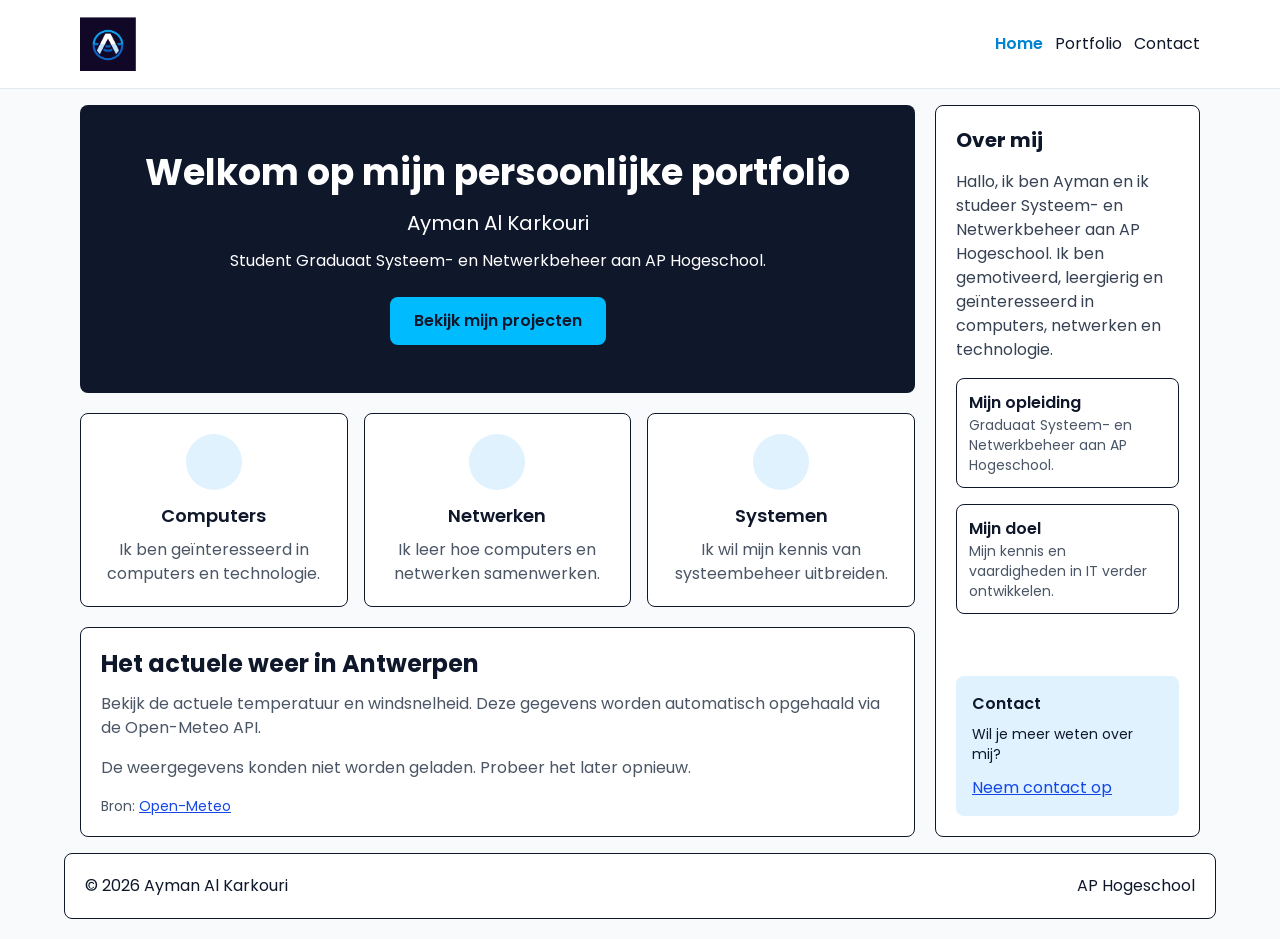
<file: index.html>
<!DOCTYPE html>
<html lang="nl-BE">
<head>
    <meta charset="UTF-8">
    <meta name="viewport" content="width=device-width, initial-scale=1.0">
    <meta name="description" content="Ontdek het portfolio van Ayman Al Karkouri, student Systeem- en Netwerkbeheer aan AP Hogeschool. Bekijk mijn projecten en vaardigheden in IT.">
    <title>Home | Ayman Al Karkouri</title>

    <link rel="stylesheet" href="css/tailwind.css">
    <link rel="stylesheet" href="css/style.css">

    <script defer src="js/menu.js"></script>
    <script defer src="js/weer.js"></script>
</head>

<body class="bg-slate-50 text-slate-900">

<a href="#inhoud"
   class="sr-only focus:not-sr-only focus:absolute focus:top-2 focus:left-2 focus:z-50 bg-sky-400 text-slate-900 p-3 rounded-lg focus-visible:outline-2 focus-visible:outline-offset-2 focus-visible:outline-blue-700">
    Ga naar de inhoud
</a>

<header class="bg-white border-b border-slate-200">
    <div class="max-w-6xl mx-auto p-4 flex flex-wrap items-center justify-between gap-4">

        <a href="index.html">
            <img src="images/schermafbeelding.png" alt="Logo"
                 class="w-14 h-14 object-contain">
        </a>

        <input type="checkbox" id="menu" class="peer sr-only">

        <label for="menu"
               class="md:hidden bg-sky-400 px-4 py-2 rounded cursor-pointer peer-focus-visible:outline-2 peer-focus-visible:outline-offset-2 peer-focus-visible:outline-blue-700">
            Menu
        </label>

        <nav aria-label="Hoofdmenu" class="hidden w-full peer-checked:block md:block md:w-auto">
            <ul class="flex flex-col md:flex-row gap-3">

                <li>
                    <a href="index.html" aria-current="page" class="block text-sky-600 font-semibold">Home</a>
                </li>

                <li class="group relative">
                    <a href="portfolio.html" class="block hover:text-sky-600">Portfolio</a>

                    <ul class="absolute left-0 top-full z-10 hidden w-48 rounded-lg border bg-white p-2 shadow-lg group-hover:block group-focus-within:block">

                        <li><a href="netwerken.html" class="block rounded px-3 py-2 hover:bg-gray-100">Netwerken</a></li>

                        <li><a href="windows-server.html" class="block rounded px-3 py-2 hover:bg-gray-100">Windows Server</a></li>

                        <li><a href="linux.html" class="block rounded px-3 py-2 hover:bg-gray-100">Linux</a></li>

                        <li><a href="packet-tracer.html" class="block rounded px-3 py-2 hover:bg-gray-100">Packet Tracer</a></li>

                        <li><a href="vmware.html" class="block rounded px-3 py-2 hover:bg-gray-100">VMware</a></li>

                        <li><a href="webtechnologie.html" class="block rounded px-3 py-2 hover:bg-gray-100">Webtechnologie</a></li>

                    </ul>
                </li>

                <li>
                    <a href="contact.html" class="block hover:text-sky-600">Contact</a>
                </li>

            </ul>
        </nav>

    </div>
</header>

<div class="max-w-6xl mx-auto p-4 grid grid-cols-1 md:grid-cols-3 lg:grid-cols-4 gap-5">

    <main id="inhoud" class="md:col-span-2 lg:col-span-3">

        <section class="bg-slate-900 text-white rounded-lg p-8 md:p-12 text-center mb-5">

            <h1 class="text-3xl md:text-4xl font-bold mb-4">
                Welkom op mijn persoonlijke portfolio
            </h1>

            <p class="mb-3 text-xl">Ayman Al Karkouri</p>

            <p class="mb-6">
                Student Graduaat Systeem- en Netwerkbeheer
                aan AP Hogeschool.
            </p>

            <a href="portfolio.html"
               class="inline-block bg-sky-400 text-slate-900 px-6 py-3 rounded-lg font-semibold hover:bg-sky-300">
                Bekijk mijn projecten
            </a>

        </section>

        <div class="grid grid-cols-1 sm:grid-cols-2 lg:grid-cols-3 gap-4">

            <article class="bg-white border rounded-lg p-5 text-center">

                <div class="w-14 h-14 bg-sky-100 rounded-full mx-auto mb-3 flex items-center justify-center text-2xl">
                </div>

                <h2 class="font-semibold text-lg mb-2">Computers</h2>

                <p class="text-gray-600">
                    Ik ben geïnteresseerd in computers en technologie.
                </p>

            </article>

            <article class="bg-white border rounded-lg p-5 text-center">

                <div class="w-14 h-14 bg-sky-100 rounded-full mx-auto mb-3 flex items-center justify-center text-2xl">
                </div>

                <h2 class="font-semibold text-lg mb-2">Netwerken</h2>

                <p class="text-gray-600">
                    Ik leer hoe computers en netwerken samenwerken.
                </p>

            </article>

            <article class="bg-white border rounded-lg p-5 text-center">

                <div class="w-14 h-14 bg-sky-100 rounded-full mx-auto mb-3 flex items-center justify-center text-2xl">
                </div>

                <h2 class="font-semibold text-lg mb-2">Systemen</h2>

                <p class="text-gray-600">
                    Ik wil mijn kennis van systeembeheer uitbreiden.
                </p>

            </article>

        </div>

        <section class="bg-white border rounded-lg p-5 mt-5">

            <h2 class="text-2xl font-bold mb-3">
                Het actuele weer in Antwerpen
            </h2>

            <p class="text-gray-600 mb-4">
                Bekijk de actuele temperatuur en windsnelheid.
                Deze gegevens worden automatisch opgehaald via de Open-Meteo API.
            </p>

            <p id="weer-melding" role="status" class="text-gray-600">
                Weergegevens laden...
            </p>

            <div id="weer-lijst"></div>

            <p class="text-sm text-gray-600 mt-4">
                Bron:
                <a href="https://open-meteo.com/"
                   class="text-blue-700 underline">
                    Open-Meteo
                </a>
            </p>

        </section>

    </main>

    <aside class="bg-white border rounded-lg p-5 flex flex-col gap-4">

        <h2 class="text-xl font-bold">Over mij</h2>

        <p class="text-gray-700">
            Hallo, ik ben Ayman en ik studeer Systeem- en
            Netwerkbeheer aan AP Hogeschool. Ik ben
            gemotiveerd, leergierig en geïnteresseerd in
            computers, netwerken en technologie.
        </p>

        <div class="border rounded-lg p-3">

            <h3 class="font-semibold">Mijn opleiding</h3>

            <p class="text-sm text-gray-600">
                Graduaat Systeem- en Netwerkbeheer
                aan AP Hogeschool.
            </p>

        </div>

        <div class="border rounded-lg p-3">

            <h3 class="font-semibold">Mijn doel</h3>

            <p class="text-sm text-gray-600">
                Mijn kennis en vaardigheden in IT
                verder ontwikkelen.
            </p>

        </div>

        <div class="bg-sky-100 p-4 rounded-lg mt-auto">

            <h3 class="font-semibold mb-2">Contact</h3>

            <p class="text-sm mb-3">
                Wil je meer weten over mij?
            </p>

            <a href="contact.html" class="text-blue-700 underline">
                Neem contact op
            </a>

        </div>

    </aside>

</div>

<template id="weer-sjabloon">

    <div class="grid grid-cols-1 sm:grid-cols-2 gap-4">

        <article class="bg-sky-100 rounded-lg p-5 text-center">

            <h3 class="font-semibold mb-2">
                Temperatuur
            </h3>

            <p data-veld="temperatuur" class="text-3xl font-bold text-slate-900"></p>

        </article>

        <article class="bg-sky-100 rounded-lg p-5 text-center">

            <h3 class="font-semibold mb-2">
                Windsnelheid
            </h3>

            <p data-veld="windsnelheid" class="text-3xl font-bold text-slate-900"></p>

        </article>

    </div>

</template>

<footer class="max-w-6xl mx-auto bg-white border rounded-lg p-5 mb-5 flex flex-wrap justify-between gap-3">

    <p>© 2026 Ayman Al Karkouri</p>
    <p>AP Hogeschool</p>

</footer>

</body>
</html>
</file>
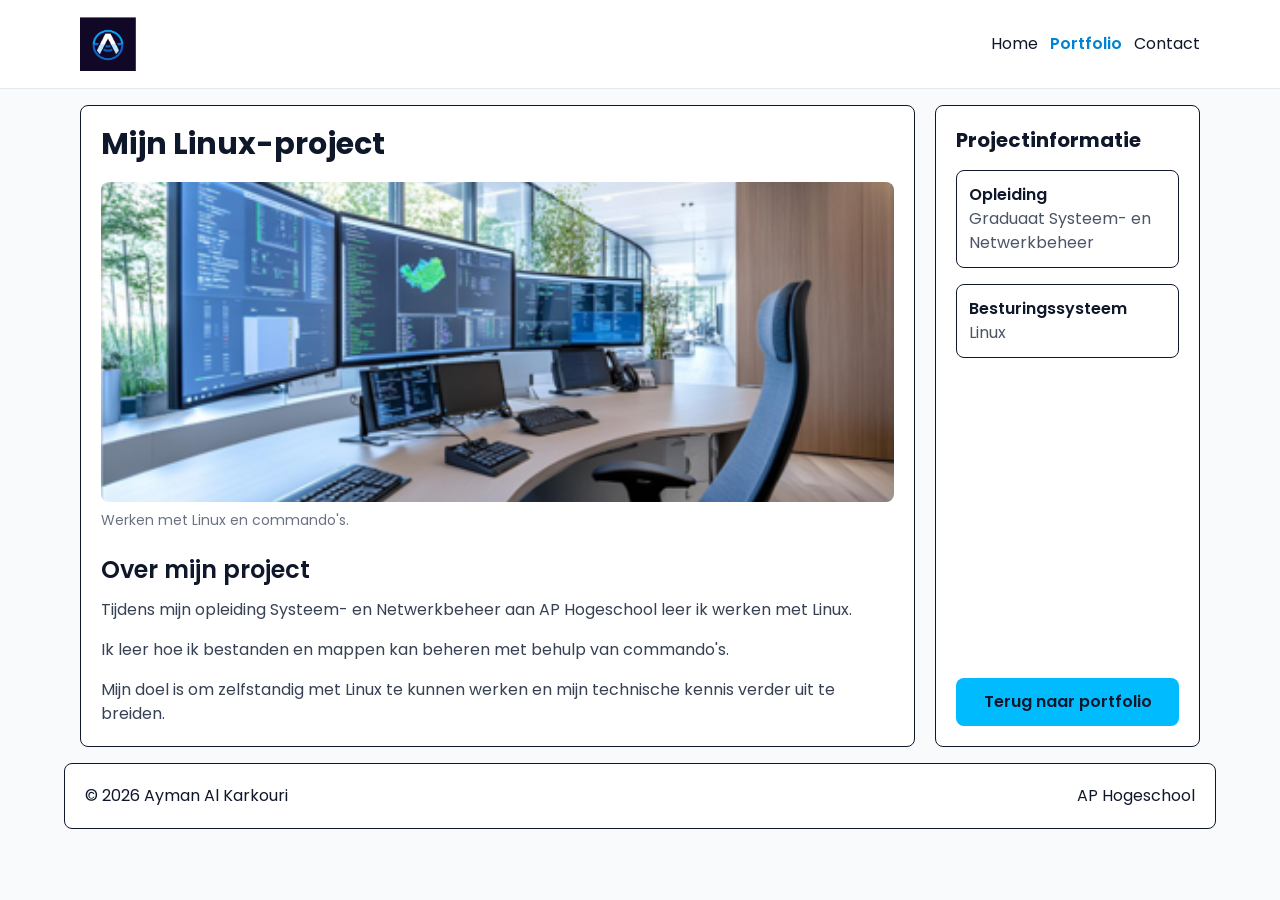
<file: linux.html>
<!DOCTYPE html>
<html lang="nl-BE">
<head>
    <meta charset="UTF-8">
    <meta name="viewport" content="width=device-width, initial-scale=1.0">
    <title>Linux | Ayman Al Karkouri</title>
    <meta name="description" content="Mijn project over Linux, bestanden en commando's.">
    <link rel="stylesheet" href="css/tailwind.css">
    <link rel="stylesheet" href="css/style.css">
    <script defer src="js/menu.js"></script>
</head>

<body class="bg-slate-50 text-slate-900">

<a href="#inhoud"
   class="sr-only focus:not-sr-only focus:absolute focus:top-2 focus:left-2 focus:z-50 bg-sky-400 p-3 rounded-lg">
    Ga naar de inhoud
</a>

<header class="bg-white border-b border-slate-200">
    <div class="max-w-6xl mx-auto p-4 flex flex-wrap items-center justify-between gap-4">

        <a href="index.html">
            <img src="images/schermafbeelding.png" alt="Logo"
                 class="w-14 h-14 object-contain">
        </a>

        <input type="checkbox" id="menu" class="peer sr-only">

        <label for="menu"
               class="md:hidden bg-sky-400 px-4 py-2 rounded cursor-pointer peer-focus-visible:outline-2">
            Menu
        </label>

        <nav aria-label="Hoofdmenu" class="hidden w-full peer-checked:block md:block md:w-auto">
            <ul class="flex flex-col md:flex-row gap-3">

                <li>
                    <a href="index.html" class="block hover:text-sky-600">Home</a>
                </li>

                <li class="group relative">
                    <a href="portfolio.html" class="block text-sky-600 font-semibold">Portfolio</a>

                    <ul class="absolute left-0 top-full z-10 hidden w-48 rounded-lg border bg-white p-2 shadow-lg group-hover:block group-focus-within:block">

                        <li><a href="netwerken.html" class="block rounded px-3 py-2 hover:bg-gray-100">Netwerken</a></li>

                        <li><a href="windows-server.html" class="block rounded px-3 py-2 hover:bg-gray-100">Windows Server</a></li>

                        <li><a href="linux.html" aria-current="page" class="block rounded px-3 py-2 font-bold hover:bg-gray-100">Linux</a></li>

                        <li><a href="packet-tracer.html" class="block rounded px-3 py-2 hover:bg-gray-100">Packet Tracer</a></li>

                        <li><a href="vmware.html" class="block rounded px-3 py-2 hover:bg-gray-100">VMware</a></li>

                        <li><a href="webtechnologie.html" class="block rounded px-3 py-2 hover:bg-gray-100">Webtechnologie</a></li>

                    </ul>
                </li>

                <li>
                    <a href="contact.html" class="block hover:text-sky-600">Contact</a>
                </li>

            </ul>
        </nav>

    </div>
</header>

<div class="max-w-6xl mx-auto p-4 grid grid-cols-1 md:grid-cols-3 lg:grid-cols-4 gap-5">

    <main id="inhoud" class="md:col-span-2 lg:col-span-3 bg-white border rounded-lg p-5">

        <h1 class="text-3xl font-bold mb-5">
            Mijn Linux-project
        </h1>

        <figure>
            <img src="images/werkplek.png"
                 alt="IT-werkplek"
                 class="w-full h-56 md:h-80 object-cover rounded-lg">

            <figcaption class="text-sm text-gray-500 mt-2">
                Werken met Linux en commando's.
            </figcaption>
        </figure>

        <section class="mt-6">

            <h2 class="text-2xl font-semibold mb-3">
                Over mijn project
            </h2>

            <p class="text-gray-700 mb-4">
                Tijdens mijn opleiding Systeem- en Netwerkbeheer
                aan AP Hogeschool leer ik werken met Linux.
            </p>

            <p class="text-gray-700 mb-4">
                Ik leer hoe ik bestanden en mappen kan beheren
                met behulp van commando's.
            </p>

            <p class="text-gray-700">
                Mijn doel is om zelfstandig met Linux te kunnen
                werken en mijn technische kennis verder uit te breiden.
            </p>

        </section>

    </main>

    <aside class="bg-white border rounded-lg p-5 flex flex-col gap-4">

        <h2 class="text-xl font-bold">Projectinformatie</h2>

        <div class="border rounded-lg p-3">
            <h3 class="font-semibold">Opleiding</h3>
            <p class="text-gray-600">
                Graduaat Systeem- en Netwerkbeheer
            </p>
        </div>

        <div class="border rounded-lg p-3">
            <h3 class="font-semibold">Besturingssysteem</h3>
            <p class="text-gray-600">
                Linux
            </p>
        </div>

        <a href="portfolio.html"
           class="block bg-sky-400 text-center rounded-lg p-3 font-semibold hover:bg-sky-300 mt-auto">
            Terug naar portfolio
        </a>

    </aside>

</div>

<footer class="max-w-6xl mx-auto bg-white border rounded-lg p-5 mb-5 flex flex-wrap justify-between gap-3">
    <p>© 2026 Ayman Al Karkouri</p>
    <p>AP Hogeschool</p>
</footer>

</body>
</html>
</file>
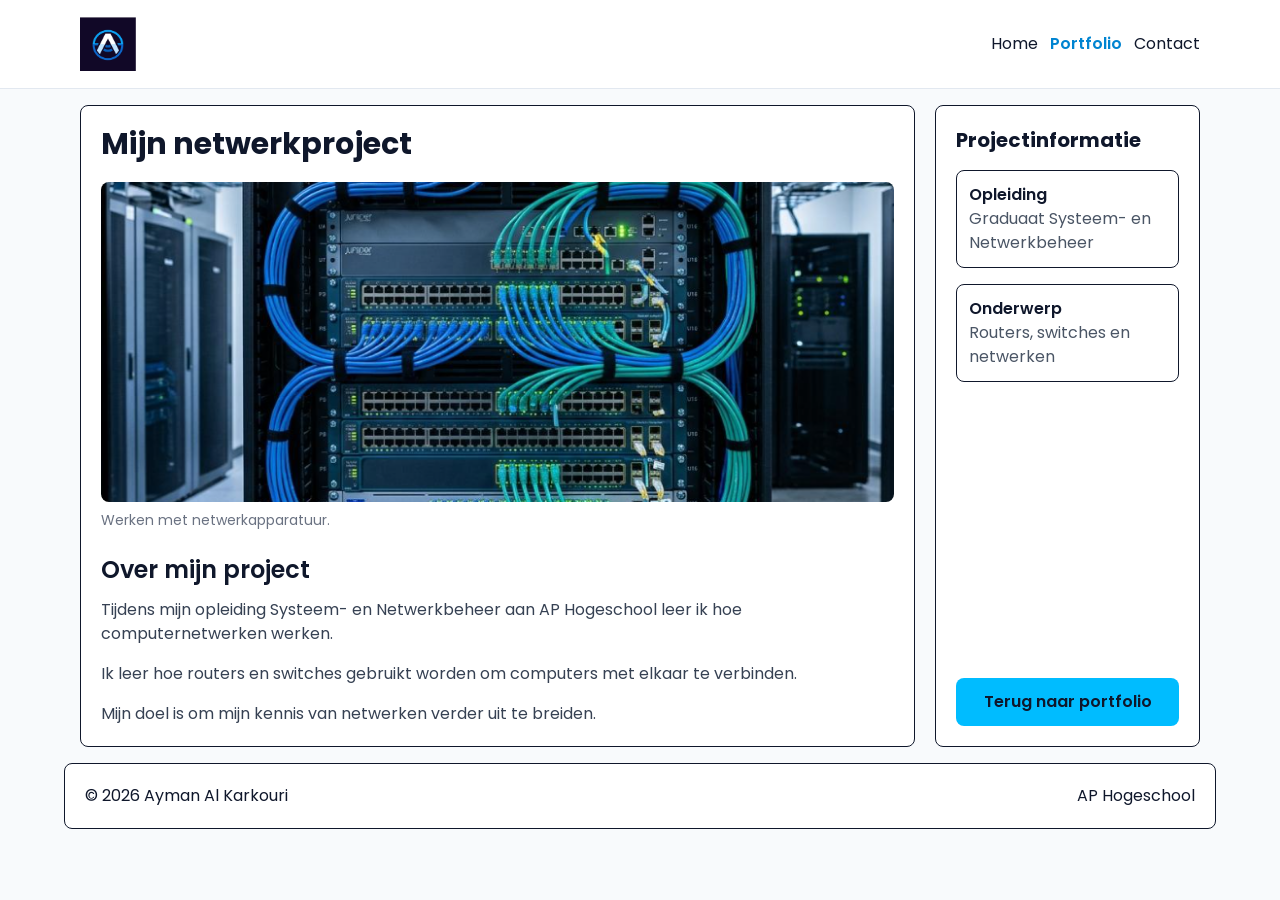
<file: netwerken.html>
<!DOCTYPE html>
<html lang="nl-BE">
<head>
    <meta charset="UTF-8">
    <meta name="viewport" content="width=device-width, initial-scale=1.0">
    <title>Netwerken | Ayman Al Karkouri</title>
    <meta name="description" content="Mijn project over computernetwerken, routers en switches.">
    <link rel="stylesheet" href="css/tailwind.css">
    <link rel="stylesheet" href="css/style.css">
    <script defer src="js/menu.js"></script>
</head>

<body class="bg-slate-50 text-slate-900">

<a href="#inhoud"
   class="sr-only focus:not-sr-only focus:absolute focus:top-2 focus:left-2 focus:z-50 bg-sky-400 p-3 rounded-lg">
    Ga naar de inhoud
</a>

<header class="bg-white border-b border-slate-200">
    <div class="max-w-6xl mx-auto p-4 flex flex-wrap items-center justify-between gap-4">

        <a href="index.html">
            <img src="images/schermafbeelding.png" alt="Logo"
                 class="w-14 h-14 object-contain">
        </a>

        <input type="checkbox" id="menu" class="peer sr-only">

        <label for="menu"
               class="md:hidden bg-sky-400 px-4 py-2 rounded cursor-pointer peer-focus-visible:outline-2">
            Menu
        </label>

        
<nav aria-label="Hoofdmenu" class="hidden w-full peer-checked:block md:block md:w-auto">
    <ul class="flex flex-col md:flex-row gap-3">

        <li>
            <a href="index.html" class="block hover:text-sky-600">Home</a>
        </li>

        <li class="group relative">
            <a href="portfolio.html" class="block text-sky-600 font-semibold">Portfolio</a>

            <ul class="absolute left-0 top-full z-10 hidden w-48 rounded-lg border bg-white p-2 shadow-lg group-hover:block group-focus-within:block">

                <li><a href="netwerken.html" class="block rounded px-3 py-2 hover:bg-gray-100">Netwerken</a></li>

                <li><a href="windows-server.html" class="block rounded px-3 py-2 hover:bg-gray-100">Windows Server</a></li>

                <li><a href="linux.html" class="block rounded px-3 py-2 hover:bg-gray-100">Linux</a></li>

                <li><a href="packet-tracer.html" class="block rounded px-3 py-2 hover:bg-gray-100">Packet Tracer</a></li>

                <li><a href="vmware.html" class="block rounded px-3 py-2 hover:bg-gray-100">VMware</a></li>

                <li><a href="webtechnologie.html" class="block rounded px-3 py-2 hover:bg-gray-100">Webtechnologie</a></li>

            </ul>
        </li>

        <li>
            <a href="contact.html" class="block hover:text-sky-600">Contact</a>
        </li>

    </ul>
</nav>


    </div>
</header>

<div class="max-w-6xl mx-auto p-4 grid grid-cols-1 md:grid-cols-3 lg:grid-cols-4 gap-5">

    <main id="inhoud" class="md:col-span-2 lg:col-span-3 bg-white border rounded-lg p-5">

        <h1 class="text-3xl font-bold mb-5">
            Mijn netwerkproject
        </h1>

        <figure>
            <img src="images/netwerk.png"
                 alt="Netwerkapparatuur"
                 class="w-full h-56 md:h-80 object-cover rounded-lg">

            <figcaption class="text-sm text-gray-500 mt-2">
                Werken met netwerkapparatuur.
            </figcaption>
        </figure>

        <section class="mt-6">

            <h2 class="text-2xl font-semibold mb-3">
                Over mijn project
            </h2>

            <p class="text-gray-700 mb-4">
                Tijdens mijn opleiding Systeem- en Netwerkbeheer
                aan AP Hogeschool leer ik hoe computernetwerken werken.
            </p>

            <p class="text-gray-700 mb-4">
                Ik leer hoe routers en switches gebruikt worden
                om computers met elkaar te verbinden.
            </p>

            <p class="text-gray-700">
                Mijn doel is om mijn kennis van netwerken
                verder uit te breiden.
            </p>

        </section>

    </main>

    <aside class="bg-white border rounded-lg p-5 flex flex-col gap-4">

        <h2 class="text-xl font-bold">Projectinformatie</h2>

        <div class="border rounded-lg p-3">
            <h3 class="font-semibold">Opleiding</h3>
            <p class="text-gray-600">
                Graduaat Systeem- en Netwerkbeheer
            </p>
        </div>

        <div class="border rounded-lg p-3">
            <h3 class="font-semibold">Onderwerp</h3>
            <p class="text-gray-600">
                Routers, switches en netwerken
            </p>
        </div>

        <a href="portfolio.html"
           class="block bg-sky-400 text-center rounded-lg p-3 font-semibold hover:bg-sky-300 mt-auto">
            Terug naar portfolio
        </a>

    </aside>

</div>

<footer class="max-w-6xl mx-auto bg-white border rounded-lg p-5 mb-5 flex flex-wrap justify-between gap-3">
    <p>© 2026 Ayman Al Karkouri</p>
    <p>AP Hogeschool</p>
</footer>

</body>
</html>
</file>
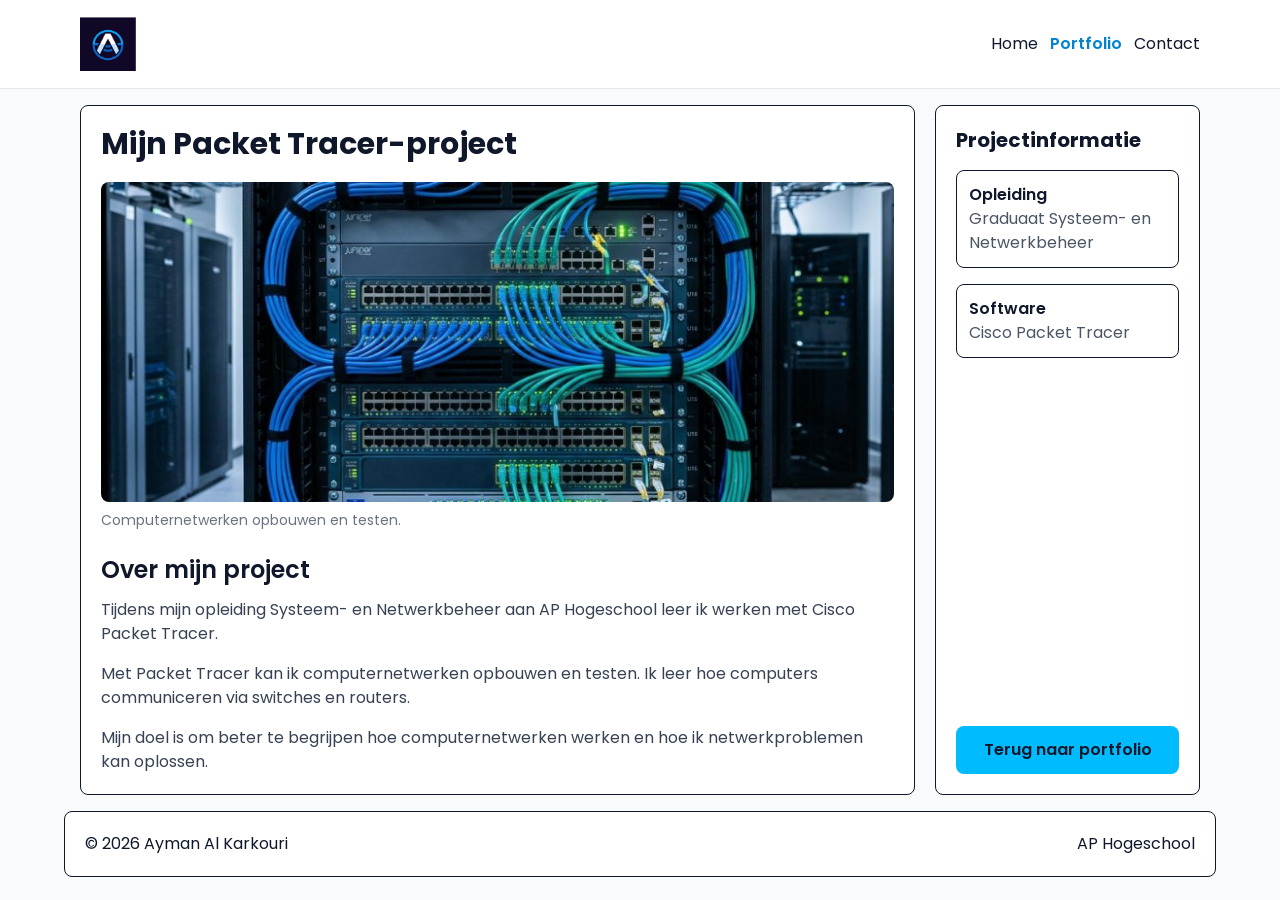
<file: packet-tracer.html>
<!DOCTYPE html>
<html lang="nl-BE">
<head>
    <meta charset="UTF-8">
    <meta name="viewport" content="width=device-width, initial-scale=1.0">
    <title>Packet Tracer | Ayman Al Karkouri</title>
    <meta name="description" content="Mijn project over het simuleren van computernetwerken met Cisco Packet Tracer.">
    <link rel="stylesheet" href="css/tailwind.css">
    <link rel="stylesheet" href="css/style.css">
    <script defer src="js/menu.js"></script>
</head>

<body class="bg-slate-50 text-slate-900">

<a href="#inhoud"
   class="sr-only focus:not-sr-only focus:absolute focus:top-2 focus:left-2 focus:z-50 bg-sky-400 p-3 rounded-lg">
    Ga naar de inhoud
</a>

<header class="bg-white border-b border-slate-200">
    <div class="max-w-6xl mx-auto p-4 flex flex-wrap items-center justify-between gap-4">

        <a href="index.html">
            <img src="images/schermafbeelding.png" alt="Logo"
                 class="w-14 h-14 object-contain">
        </a>

        <input type="checkbox" id="menu" class="peer sr-only">

        <label for="menu"
               class="md:hidden bg-sky-400 px-4 py-2 rounded cursor-pointer peer-focus-visible:outline-2">
            Menu
        </label>

        <nav aria-label="Hoofdmenu" class="hidden w-full peer-checked:block md:block md:w-auto">
            <ul class="flex flex-col md:flex-row gap-3">

                <li>
                    <a href="index.html" class="block hover:text-sky-600">Home</a>
                </li>

                <li class="group relative">
                    <a href="portfolio.html" class="block text-sky-600 font-semibold">Portfolio</a>

                    <ul class="absolute left-0 top-full z-10 hidden w-48 rounded-lg border bg-white p-2 shadow-lg group-hover:block group-focus-within:block">

                        <li><a href="netwerken.html" class="block rounded px-3 py-2 hover:bg-gray-100">Netwerken</a></li>

                        <li><a href="windows-server.html" class="block rounded px-3 py-2 hover:bg-gray-100">Windows Server</a></li>

                        <li><a href="linux.html" class="block rounded px-3 py-2 hover:bg-gray-100">Linux</a></li>

                        <li><a href="packet-tracer.html" aria-current="page" class="block rounded px-3 py-2 font-bold hover:bg-gray-100">Packet Tracer</a></li>

                        <li><a href="vmware.html" class="block rounded px-3 py-2 hover:bg-gray-100">VMware</a></li>

                        <li><a href="webtechnologie.html" class="block rounded px-3 py-2 hover:bg-gray-100">Webtechnologie</a></li>

                    </ul>
                </li>

                <li>
                    <a href="contact.html" class="block hover:text-sky-600">Contact</a>
                </li>

            </ul>
        </nav>

    </div>
</header>

<div class="max-w-6xl mx-auto p-4 grid grid-cols-1 md:grid-cols-3 lg:grid-cols-4 gap-5">

    <main id="inhoud" class="md:col-span-2 lg:col-span-3 bg-white border rounded-lg p-5">

        <h1 class="text-3xl font-bold mb-5">
            Mijn Packet Tracer-project
        </h1>

        <figure>
            <img src="images/netwerk.png"
                 alt="Netwerkapparatuur en netwerkkabels"
                 class="w-full h-56 md:h-80 object-cover rounded-lg">

            <figcaption class="text-sm text-gray-500 mt-2">
                Computernetwerken opbouwen en testen.
            </figcaption>
        </figure>

        <section class="mt-6">

            <h2 class="text-2xl font-semibold mb-3">
                Over mijn project
            </h2>

            <p class="text-gray-700 mb-4">
                Tijdens mijn opleiding Systeem- en Netwerkbeheer
                aan AP Hogeschool leer ik werken met Cisco Packet Tracer.
            </p>

            <p class="text-gray-700 mb-4">
                Met Packet Tracer kan ik computernetwerken
                opbouwen en testen. Ik leer hoe computers
                communiceren via switches en routers.
            </p>

            <p class="text-gray-700">
                Mijn doel is om beter te begrijpen hoe
                computernetwerken werken en hoe ik
                netwerkproblemen kan oplossen.
            </p>

        </section>

    </main>

    <aside class="bg-white border rounded-lg p-5 flex flex-col gap-4">

        <h2 class="text-xl font-bold">Projectinformatie</h2>

        <div class="border rounded-lg p-3">
            <h3 class="font-semibold">Opleiding</h3>
            <p class="text-gray-600">
                Graduaat Systeem- en Netwerkbeheer
            </p>
        </div>

        <div class="border rounded-lg p-3">
            <h3 class="font-semibold">Software</h3>
            <p class="text-gray-600">
                Cisco Packet Tracer
            </p>
        </div>

        <a href="portfolio.html"
           class="block bg-sky-400 text-center rounded-lg p-3 font-semibold hover:bg-sky-300 mt-auto">
            Terug naar portfolio
        </a>

    </aside>

</div>

<footer class="max-w-6xl mx-auto bg-white border rounded-lg p-5 mb-5 flex flex-wrap justify-between gap-3">
    <p>© 2026 Ayman Al Karkouri</p>
    <p>AP Hogeschool</p>
</footer>

</body>
</html>
</file>
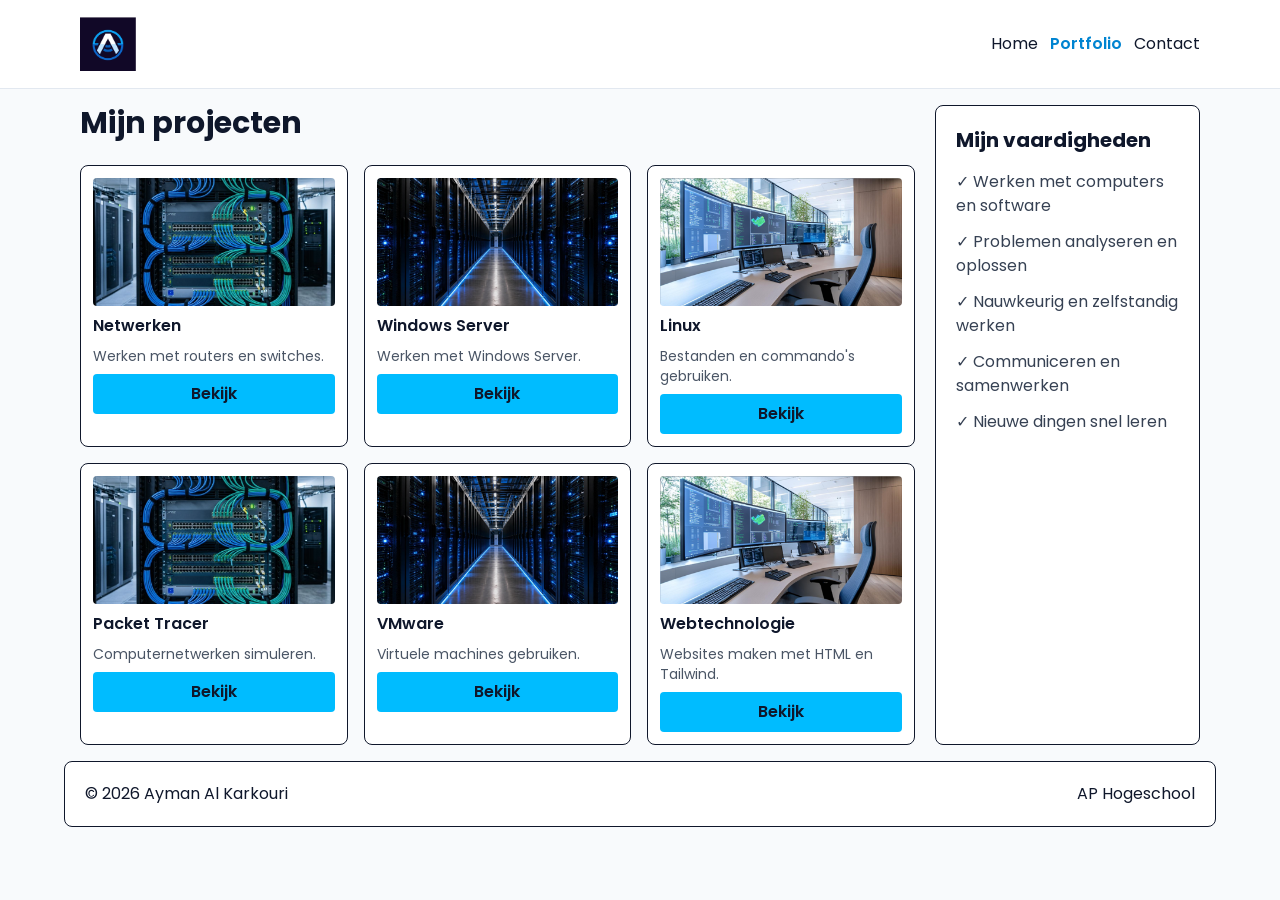
<file: portfolio.html>
<!DOCTYPE html>
<html lang="nl-BE">
<head>
    <meta charset="UTF-8">
    <meta name="viewport" content="width=device-width, initial-scale=1.0">
    <title>Portfolio | Ayman Al Karkouri</title>
    <meta name="description" content="Bekijk mijn IT-projecten rond netwerken, Windows Server, Linux, VMware en webtechnologie.">
    <link rel="stylesheet" href="css/tailwind.css">
    <link rel="stylesheet" href="css/style.css">
    <script defer src="js/portfolio.js"></script>
<script defer src="js/menu.js"></script>
</head>

<body class="bg-slate-50 text-slate-900">

<a href="#inhoud"
   class="sr-only focus:not-sr-only focus:absolute focus:top-2 focus:left-2 focus:z-50 bg-sky-400 text-slate-900 p-3 rounded-lg">
    Ga naar de inhoud
</a>

<header class="bg-white border-b border-slate-200">
    <div class="max-w-6xl mx-auto p-4 flex flex-wrap items-center justify-between gap-4">

        <a href="index.html">
            <img src="images/schermafbeelding.png" alt="Logo"
                 class="w-14 h-14 object-contain">
        </a>

        <input type="checkbox" id="menu" class="peer sr-only">

        <label for="menu"
               class="md:hidden bg-sky-400 px-4 py-2 rounded cursor-pointer peer-focus-visible:outline-2 peer-focus-visible:outline-offset-2 peer-focus-visible:outline-blue-700">
            Menu
        </label>

        
<nav aria-label="Hoofdmenu" class="hidden w-full peer-checked:block md:block md:w-auto">
    <ul class="flex flex-col md:flex-row gap-3">

        <li>
            <a href="index.html" class="block hover:text-sky-600">
                Home
            </a>
        </li>

        <li class="group relative">

            <a href="portfolio.html" aria-current="page"
               class="block text-sky-600 font-semibold">
                Portfolio
            </a>

            <ul class="absolute left-0 top-full z-10 hidden w-48 rounded-lg border bg-white p-2 shadow-lg group-hover:block group-focus-within:block">

                <li>
                    <a href="netwerken.html" class="block rounded px-3 py-2 hover:bg-gray-100">
                        Netwerken
                    </a>
                </li>

                <li>
                    <a href="windows-server.html" class="block rounded px-3 py-2 hover:bg-gray-100">
                        Windows Server
                    </a>
                </li>

                <li>
                    <a href="linux.html" class="block rounded px-3 py-2 hover:bg-gray-100">
                        Linux
                    </a>
                </li>

                <li>
                    <a href="packet-tracer.html" class="block rounded px-3 py-2 hover:bg-gray-100">
                        Packet Tracer
                    </a>
                </li>

                <li>
                    <a href="vmware.html" class="block rounded px-3 py-2 hover:bg-gray-100">
                        VMware
                    </a>
                </li>

                <li>
                    <a href="webtechnologie.html" class="block rounded px-3 py-2 hover:bg-gray-100">
                        Webtechnologie
                    </a>
                </li>

            </ul>

        </li>

        <li>
            <a href="contact.html" class="block hover:text-sky-600">
                Contact
            </a>
        </li>

    </ul>
</nav>


    </div>
</header>

<div class="max-w-6xl mx-auto p-4 grid grid-cols-1 md:grid-cols-3 lg:grid-cols-4 gap-5">

    <main id="inhoud" class="md:col-span-2 lg:col-span-3">

        <h1 class="text-3xl font-bold mb-6">Mijn projecten</h1>

        <p id="melding" role="status" class="text-gray-600">
            Projecten laden...
        </p>

        <div id="lijst" class="grid grid-cols-1 sm:grid-cols-2 lg:grid-cols-3 gap-4">
        </div>

    </main>

    <aside class="bg-white border rounded-lg p-5">
        <h2 class="text-xl font-bold mb-4">Mijn vaardigheden</h2>

        <ul class="space-y-3 text-gray-700">
            <li>✓ Werken met computers en software</li>
            <li>✓ Problemen analyseren en oplossen</li>
            <li>✓ Nauwkeurig en zelfstandig werken</li>
            <li>✓ Communiceren en samenwerken</li>
            <li>✓ Nieuwe dingen snel leren</li>
        </ul>
    </aside>

</div>

<template id="sjabloon">

    <article class="bg-white border rounded-lg p-3 flex sm:block gap-3">

        <img data-veld="afbeelding" alt=""
             class="w-24 h-24 sm:w-full sm:h-32 object-cover rounded">

        <div class="flex-1">

            <h2 data-veld="titel" class="font-semibold mt-2"></h2>

            <p data-veld="samenvatting" class="text-sm text-gray-600 my-2"></p>

            <a data-veld="link"
               class="block bg-sky-400 text-center rounded p-2 font-semibold hover:bg-sky-300">
                Bekijk
            </a>

        </div>

    </article>

</template>

<footer class="max-w-6xl mx-auto bg-white border rounded-lg p-5 mb-5 flex flex-wrap justify-between gap-3">
    <p>© 2026 Ayman Al Karkouri</p>
    <p>AP Hogeschool</p>
</footer>

</body>
</html>
</file>
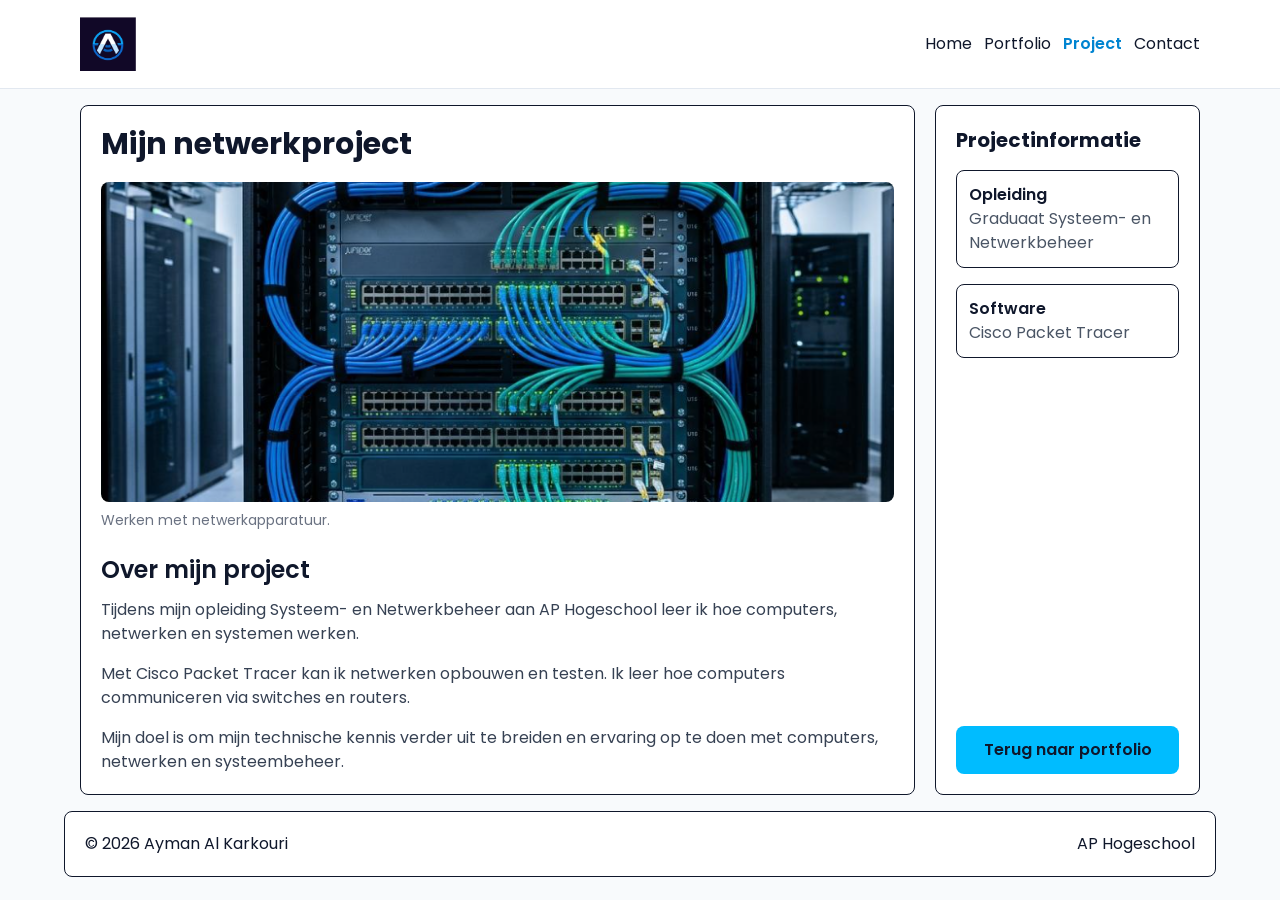
<file: project.html>
<!DOCTYPE html>
<html lang="nl-BE">
<head>
    <meta charset="UTF-8">
    <meta name="viewport" content="width=device-width, initial-scale=1.0">
    <title>Project | Ayman Al Karkouri</title>
    <meta name="description" content="Ontdek mijn netwerkproject met Cisco Packet Tracer. Lees hoe ik tijdens mijn opleiding aan AP Hogeschool leer werken met routers, switches en computernetwerken.">
    <link rel="stylesheet" href="css/tailwind.css">
    <link rel="stylesheet" href="css/style.css">
</head>

<body class="bg-slate-50 text-slate-900">

<header class="bg-white border-b border-slate-200">
    <div class="max-w-6xl mx-auto p-4 flex flex-wrap items-center justify-between gap-4">
        <a href="index.html">
            <img src="images/schermafbeelding.png" alt="Logo"
                 class="w-14 h-14 object-contain">
        </a>

        <input type="checkbox" id="menu" class="peer sr-only">
        
<label for="menu"
       class="md:hidden bg-sky-400 px-4 py-2 rounded cursor-pointer peer-focus-visible:outline-2 peer-focus-visible:outline-offset-2 peer-focus-visible:outline-blue-700">
    Menu
</label>


        <nav class="hidden w-full peer-checked:block md:block md:w-auto">
            <ul class="flex flex-col md:flex-row gap-3">
                <li><a href="index.html" class="block hover:text-sky-600">Home</a></li>
                <li><a href="portfolio.html" class="block hover:text-sky-600">Portfolio</a></li>
                <li><a href="project.html" class="block text-sky-600 font-semibold">Project</a></li>
                <li><a href="contact.html" class="block hover:text-sky-600">Contact</a></li>
            </ul>
        </nav>
    </div>
</header>

<div class="max-w-6xl mx-auto p-4 grid grid-cols-1 md:grid-cols-3 lg:grid-cols-4 gap-5">

    <main id="inhoud" class="md:col-span-2 lg:col-span-3 bg-white border rounded-lg p-5">
        <h1 class="text-3xl font-bold mb-5">
            Mijn netwerkproject
        </h1>

        <figure>
            <img src="images/netwerk.png"
                 alt="Netwerktechnicus die met apparatuur werkt"
                 class="w-full h-56 md:h-80 object-cover rounded-lg">

            <figcaption class="text-sm text-gray-500 mt-2">
                Werken met netwerkapparatuur.
            </figcaption>
        </figure>

        <section class="mt-6">
            <h2 class="text-2xl font-semibold mb-3">
                Over mijn project
            </h2>

            <p class="text-gray-700 mb-4">
                Tijdens mijn opleiding Systeem- en Netwerkbeheer
                aan AP Hogeschool leer ik hoe computers,
                netwerken en systemen werken.
            </p>

            <p class="text-gray-700 mb-4">
                Met Cisco Packet Tracer kan ik netwerken
                opbouwen en testen. Ik leer hoe computers
                communiceren via switches en routers.
            </p>

            <p class="text-gray-700">
                Mijn doel is om mijn technische kennis
                verder uit te breiden en ervaring op te doen
                met computers, netwerken en systeembeheer.
            </p>
        </section>

    </main>

    <aside class="bg-white border rounded-lg p-5 flex flex-col gap-4">

        <h2 class="text-xl font-bold">Projectinformatie</h2>

        <div class="border rounded-lg p-3">
            <h3 class="font-semibold">Opleiding</h3>
            <p class="text-gray-600">
                Graduaat Systeem- en Netwerkbeheer
            </p>
        </div>

        <div class="border rounded-lg p-3">
            <h3 class="font-semibold">Software</h3>
            <p class="text-gray-600">
                Cisco Packet Tracer
            </p>
        </div>

        <a href="portfolio.html"
           class="block bg-sky-400 text-center rounded-lg p-3 font-semibold hover:bg-sky-300 mt-auto">
            Terug naar portfolio
        </a>

    </aside>

</div>

<footer class="max-w-6xl mx-auto bg-white border rounded-lg p-5 mb-5 flex flex-wrap justify-between gap-3">
    <p>© 2026 Ayman Al Karkouri</p>
    <p>AP Hogeschool</p>
</footer>

</body>
</html>
</file>
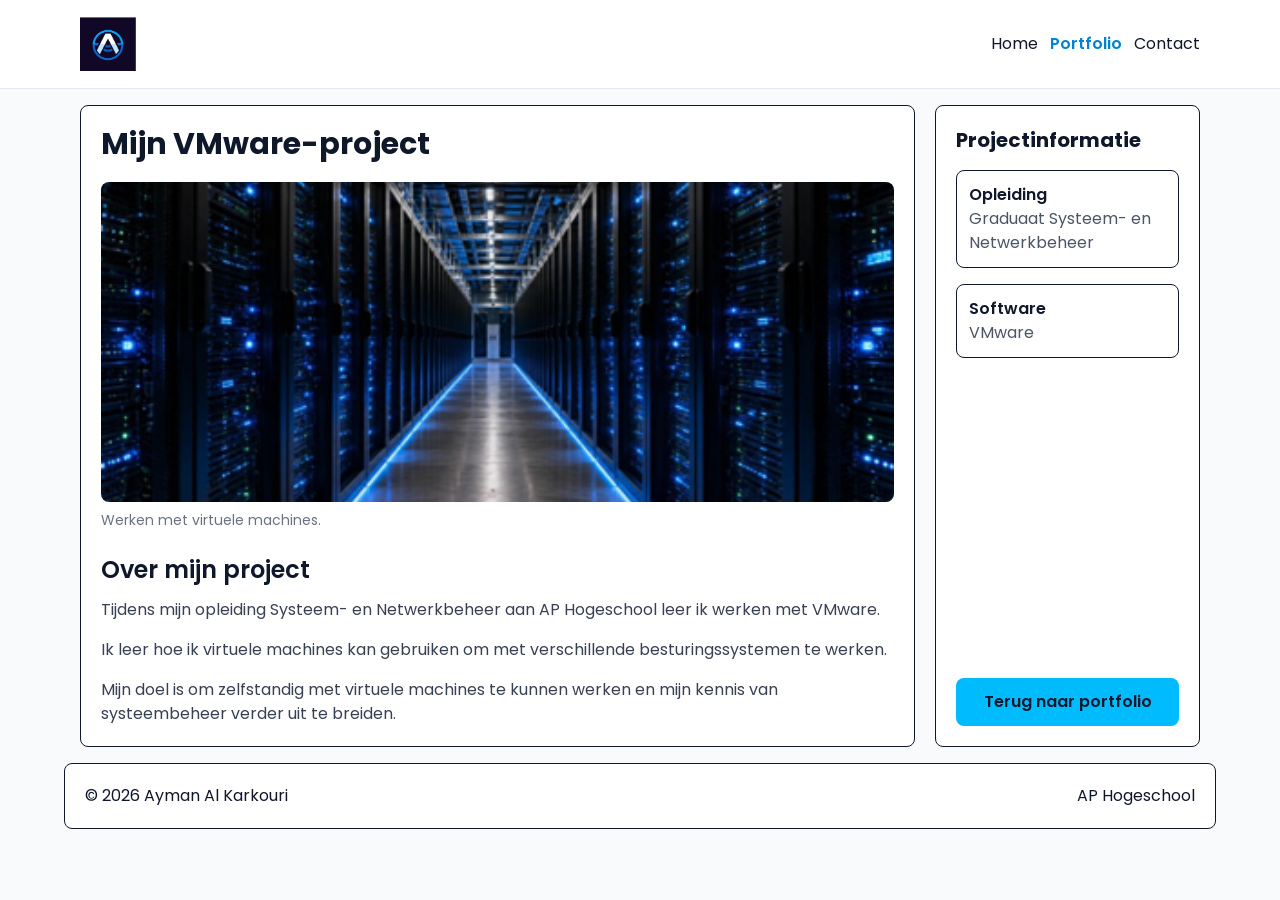
<file: vmware.html>
<!DOCTYPE html>
<html lang="nl-BE">
<head>
    <meta charset="UTF-8">
    <meta name="viewport" content="width=device-width, initial-scale=1.0">
    <title>VMware | Ayman Al Karkouri</title>
    <meta name="description" content="Mijn project over VMware en het gebruiken van virtuele machines.">
    <link rel="stylesheet" href="css/tailwind.css">
    <link rel="stylesheet" href="css/style.css">
    <script defer src="js/menu.js"></script>
</head>

<body class="bg-slate-50 text-slate-900">

<a href="#inhoud"
   class="sr-only focus:not-sr-only focus:absolute focus:top-2 focus:left-2 focus:z-50 bg-sky-400 p-3 rounded-lg">
    Ga naar de inhoud
</a>

<header class="bg-white border-b border-slate-200">
    <div class="max-w-6xl mx-auto p-4 flex flex-wrap items-center justify-between gap-4">

        <a href="index.html">
            <img src="images/schermafbeelding.png" alt="Logo"
                 class="w-14 h-14 object-contain">
        </a>

        <input type="checkbox" id="menu" class="peer sr-only">

        <label for="menu"
               class="md:hidden bg-sky-400 px-4 py-2 rounded cursor-pointer peer-focus-visible:outline-2">
            Menu
        </label>

        <nav aria-label="Hoofdmenu" class="hidden w-full peer-checked:block md:block md:w-auto">
            <ul class="flex flex-col md:flex-row gap-3">

                <li>
                    <a href="index.html" class="block hover:text-sky-600">Home</a>
                </li>

                <li class="group relative">
                    <a href="portfolio.html" class="block text-sky-600 font-semibold">Portfolio</a>

                    <ul class="absolute left-0 top-full z-10 hidden w-48 rounded-lg border bg-white p-2 shadow-lg group-hover:block group-focus-within:block">

                        <li><a href="netwerken.html" class="block rounded px-3 py-2 hover:bg-gray-100">Netwerken</a></li>

                        <li><a href="windows-server.html" class="block rounded px-3 py-2 hover:bg-gray-100">Windows Server</a></li>

                        <li><a href="linux.html" class="block rounded px-3 py-2 hover:bg-gray-100">Linux</a></li>

                        <li><a href="packet-tracer.html" class="block rounded px-3 py-2 hover:bg-gray-100">Packet Tracer</a></li>

                        <li><a href="vmware.html" aria-current="page" class="block rounded px-3 py-2 font-bold hover:bg-gray-100">VMware</a></li>

                        <li><a href="webtechnologie.html" class="block rounded px-3 py-2 hover:bg-gray-100">Webtechnologie</a></li>

                    </ul>
                </li>

                <li>
                    <a href="contact.html" class="block hover:text-sky-600">Contact</a>
                </li>

            </ul>
        </nav>

    </div>
</header>

<div class="max-w-6xl mx-auto p-4 grid grid-cols-1 md:grid-cols-3 lg:grid-cols-4 gap-5">

    <main id="inhoud" class="md:col-span-2 lg:col-span-3 bg-white border rounded-lg p-5">

        <h1 class="text-3xl font-bold mb-5">
            Mijn VMware-project
        </h1>

        <figure>
            <img src="images/server.png"
                 alt="Servers in een serverruimte"
                 class="w-full h-56 md:h-80 object-cover rounded-lg">

            <figcaption class="text-sm text-gray-500 mt-2">
                Werken met virtuele machines.
            </figcaption>
        </figure>

        <section class="mt-6">

            <h2 class="text-2xl font-semibold mb-3">
                Over mijn project
            </h2>

            <p class="text-gray-700 mb-4">
                Tijdens mijn opleiding Systeem- en Netwerkbeheer
                aan AP Hogeschool leer ik werken met VMware.
            </p>

            <p class="text-gray-700 mb-4">
                Ik leer hoe ik virtuele machines kan gebruiken
                om met verschillende besturingssystemen te werken.
            </p>

            <p class="text-gray-700">
                Mijn doel is om zelfstandig met virtuele machines
                te kunnen werken en mijn kennis van systeembeheer
                verder uit te breiden.
            </p>

        </section>

    </main>

    <aside class="bg-white border rounded-lg p-5 flex flex-col gap-4">

        <h2 class="text-xl font-bold">Projectinformatie</h2>

        <div class="border rounded-lg p-3">
            <h3 class="font-semibold">Opleiding</h3>
            <p class="text-gray-600">
                Graduaat Systeem- en Netwerkbeheer
            </p>
        </div>

        <div class="border rounded-lg p-3">
            <h3 class="font-semibold">Software</h3>
            <p class="text-gray-600">
                VMware
            </p>
        </div>

        <a href="portfolio.html"
           class="block bg-sky-400 text-center rounded-lg p-3 font-semibold hover:bg-sky-300 mt-auto">
            Terug naar portfolio
        </a>

    </aside>

</div>

<footer class="max-w-6xl mx-auto bg-white border rounded-lg p-5 mb-5 flex flex-wrap justify-between gap-3">
    <p>© 2026 Ayman Al Karkouri</p>
    <p>AP Hogeschool</p>
</footer>

</body>
</html>
</file>
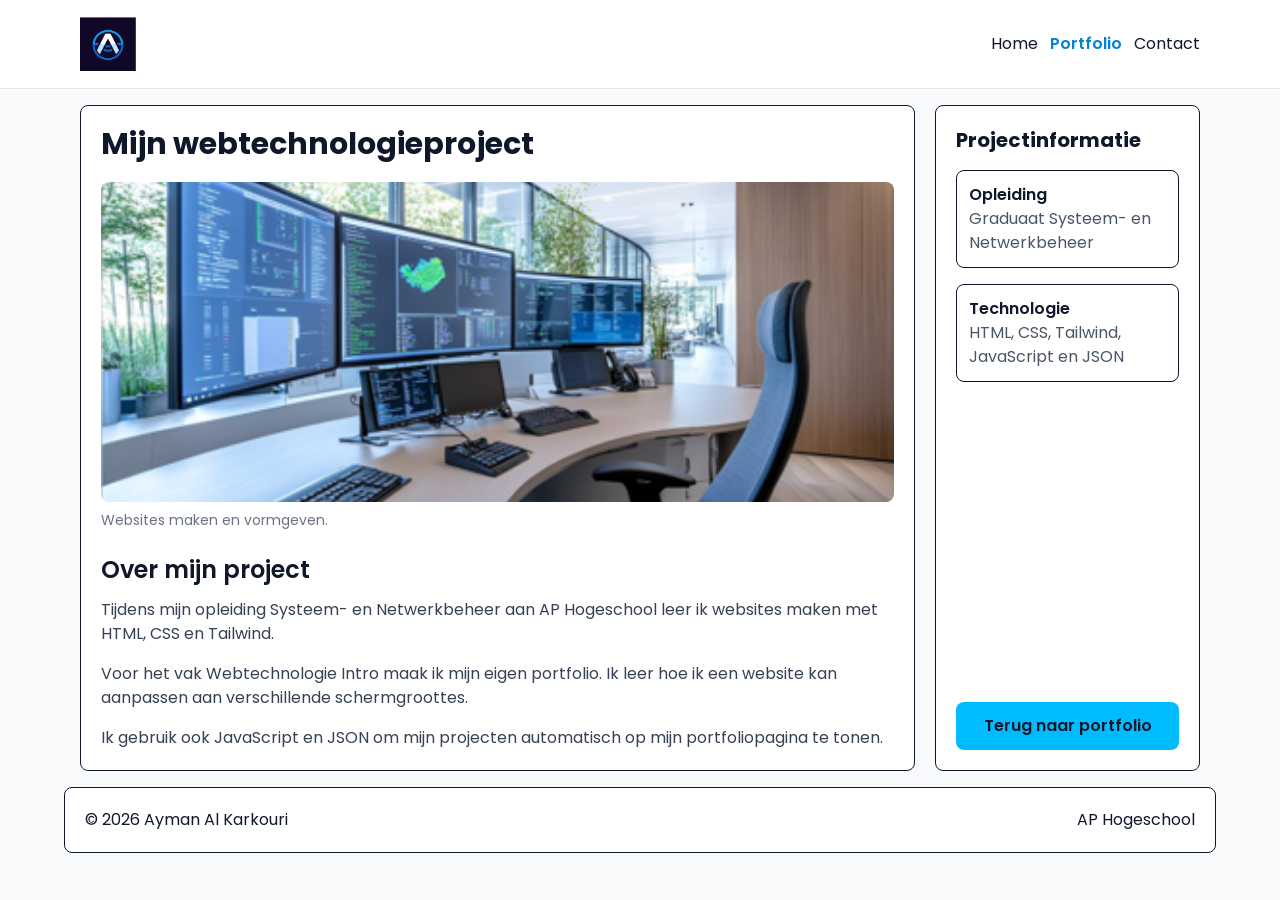
<file: webtechnologie.html>
<!DOCTYPE html>
<html lang="nl-BE">
<head>
    <meta charset="UTF-8">
    <meta name="viewport" content="width=device-width, initial-scale=1.0">
    <title>Webtechnologie | Ayman Al Karkouri</title>
    <meta name="description" content="Mijn project over websites maken met HTML, CSS en Tailwind.">
    <link rel="stylesheet" href="css/tailwind.css">
    <link rel="stylesheet" href="css/style.css">
    <script defer src="js/menu.js"></script>
</head>

<body class="bg-slate-50 text-slate-900">

<a href="#inhoud"
   class="sr-only focus:not-sr-only focus:absolute focus:top-2 focus:left-2 focus:z-50 bg-sky-400 p-3 rounded-lg">
    Ga naar de inhoud
</a>

<header class="bg-white border-b border-slate-200">
    <div class="max-w-6xl mx-auto p-4 flex flex-wrap items-center justify-between gap-4">

        <a href="index.html">
            <img src="images/schermafbeelding.png" alt="Logo"
                 class="w-14 h-14 object-contain">
        </a>

        <input type="checkbox" id="menu" class="peer sr-only">

        <label for="menu"
               class="md:hidden bg-sky-400 px-4 py-2 rounded cursor-pointer peer-focus-visible:outline-2">
            Menu
        </label>

        <nav aria-label="Hoofdmenu" class="hidden w-full peer-checked:block md:block md:w-auto">
            <ul class="flex flex-col md:flex-row gap-3">

                <li>
                    <a href="index.html" class="block hover:text-sky-600">Home</a>
                </li>

                <li class="group relative">
                    <a href="portfolio.html" class="block text-sky-600 font-semibold">Portfolio</a>

                    <ul class="absolute left-0 top-full z-10 hidden w-48 rounded-lg border bg-white p-2 shadow-lg group-hover:block group-focus-within:block">

                        <li><a href="netwerken.html" class="block rounded px-3 py-2 hover:bg-gray-100">Netwerken</a></li>

                        <li><a href="windows-server.html" class="block rounded px-3 py-2 hover:bg-gray-100">Windows Server</a></li>

                        <li><a href="linux.html" class="block rounded px-3 py-2 hover:bg-gray-100">Linux</a></li>

                        <li><a href="packet-tracer.html" class="block rounded px-3 py-2 hover:bg-gray-100">Packet Tracer</a></li>

                        <li><a href="vmware.html" class="block rounded px-3 py-2 hover:bg-gray-100">VMware</a></li>

                        <li><a href="webtechnologie.html" aria-current="page" class="block rounded px-3 py-2 font-bold hover:bg-gray-100">Webtechnologie</a></li>

                    </ul>
                </li>

                <li>
                    <a href="contact.html" class="block hover:text-sky-600">Contact</a>
                </li>

            </ul>
        </nav>

    </div>
</header>

<div class="max-w-6xl mx-auto p-4 grid grid-cols-1 md:grid-cols-3 lg:grid-cols-4 gap-5">

    <main id="inhoud" class="md:col-span-2 lg:col-span-3 bg-white border rounded-lg p-5">

        <h1 class="text-3xl font-bold mb-5">
            Mijn webtechnologieproject
        </h1>

        <figure>
            <img src="images/werkplek.png"
                 alt="Computerwerkplek"
                 class="w-full h-56 md:h-80 object-cover rounded-lg">

            <figcaption class="text-sm text-gray-500 mt-2">
                Websites maken en vormgeven.
            </figcaption>
        </figure>

        <section class="mt-6">

            <h2 class="text-2xl font-semibold mb-3">
                Over mijn project
            </h2>

            <p class="text-gray-700 mb-4">
                Tijdens mijn opleiding Systeem- en Netwerkbeheer
                aan AP Hogeschool leer ik websites maken
                met HTML, CSS en Tailwind.
            </p>

            <p class="text-gray-700 mb-4">
                Voor het vak Webtechnologie Intro maak ik
                mijn eigen portfolio. Ik leer hoe ik een
                website kan aanpassen aan verschillende schermgroottes.
            </p>

            <p class="text-gray-700">
                Ik gebruik ook JavaScript en JSON om
                mijn projecten automatisch op mijn
                portfoliopagina te tonen.
            </p>

        </section>

    </main>

    <aside class="bg-white border rounded-lg p-5 flex flex-col gap-4">

        <h2 class="text-xl font-bold">Projectinformatie</h2>

        <div class="border rounded-lg p-3">
            <h3 class="font-semibold">Opleiding</h3>
            <p class="text-gray-600">
                Graduaat Systeem- en Netwerkbeheer
            </p>
        </div>

        <div class="border rounded-lg p-3">
            <h3 class="font-semibold">Technologie</h3>
            <p class="text-gray-600">
                HTML, CSS, Tailwind, JavaScript en JSON
            </p>
        </div>

        <a href="portfolio.html"
           class="block bg-sky-400 text-center rounded-lg p-3 font-semibold hover:bg-sky-300 mt-auto">
            Terug naar portfolio
        </a>

    </aside>

</div>

<footer class="max-w-6xl mx-auto bg-white border rounded-lg p-5 mb-5 flex flex-wrap justify-between gap-3">
    <p>© 2026 Ayman Al Karkouri</p>
    <p>AP Hogeschool</p>
</footer>

</body>
</html>
</file>
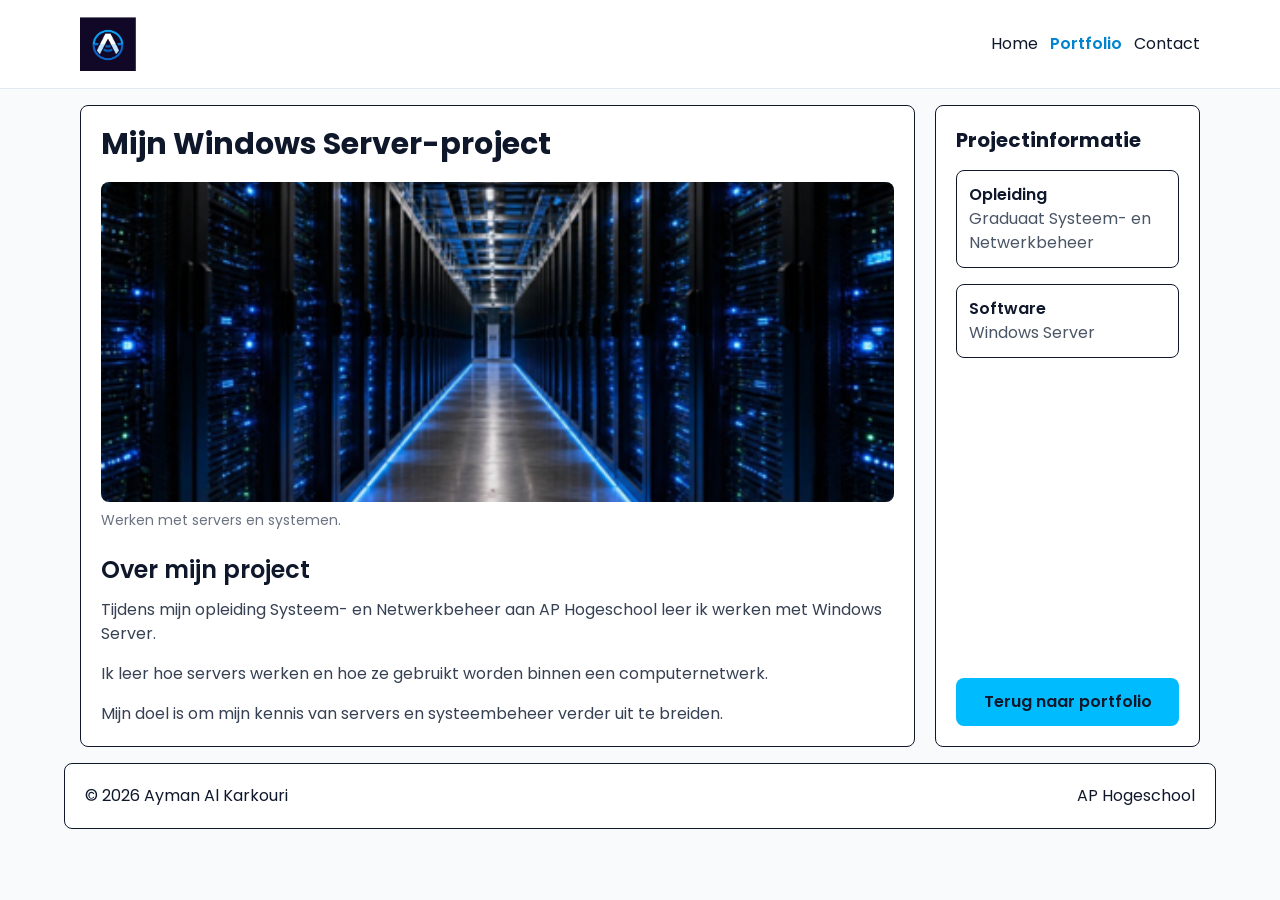
<file: windows-server.html>
<!DOCTYPE html>
<html lang="nl-BE">
<head>
    <meta charset="UTF-8">
    <meta name="viewport" content="width=device-width, initial-scale=1.0">
    <title>Windows Server | Ayman Al Karkouri</title>
    <meta name="description" content="Mijn project over Windows Server en systeembeheer.">
    <link rel="stylesheet" href="css/tailwind.css">
    <link rel="stylesheet" href="css/style.css">
    <script defer src="js/menu.js"></script>
</head>

<body class="bg-slate-50 text-slate-900">

<a href="#inhoud"
   class="sr-only focus:not-sr-only focus:absolute focus:top-2 focus:left-2 focus:z-50 bg-sky-400 p-3 rounded-lg">
    Ga naar de inhoud
</a>

<header class="bg-white border-b border-slate-200">
    <div class="max-w-6xl mx-auto p-4 flex flex-wrap items-center justify-between gap-4">

        <a href="index.html">
            <img src="images/schermafbeelding.png" alt="Logo"
                 class="w-14 h-14 object-contain">
        </a>

        <input type="checkbox" id="menu" class="peer sr-only">

        <label for="menu"
               class="md:hidden bg-sky-400 px-4 py-2 rounded cursor-pointer peer-focus-visible:outline-2">
            Menu
        </label>

        <nav aria-label="Hoofdmenu" class="hidden w-full peer-checked:block md:block md:w-auto">
            <ul class="flex flex-col md:flex-row gap-3">

                <li>
                    <a href="index.html" class="block hover:text-sky-600">Home</a>
                </li>

                <li class="group relative">
                    <a href="portfolio.html" class="block text-sky-600 font-semibold">Portfolio</a>

                    <ul class="absolute left-0 top-full z-10 hidden w-48 rounded-lg border bg-white p-2 shadow-lg group-hover:block group-focus-within:block">

                        <li><a href="netwerken.html" class="block rounded px-3 py-2 hover:bg-gray-100">Netwerken</a></li>

                        <li><a href="windows-server.html" aria-current="page" class="block rounded px-3 py-2 font-bold hover:bg-gray-100">Windows Server</a></li>

                        <li><a href="linux.html" class="block rounded px-3 py-2 hover:bg-gray-100">Linux</a></li>

                        <li><a href="packet-tracer.html" class="block rounded px-3 py-2 hover:bg-gray-100">Packet Tracer</a></li>

                        <li><a href="vmware.html" class="block rounded px-3 py-2 hover:bg-gray-100">VMware</a></li>

                        <li><a href="webtechnologie.html" class="block rounded px-3 py-2 hover:bg-gray-100">Webtechnologie</a></li>

                    </ul>
                </li>

                <li>
                    <a href="contact.html" class="block hover:text-sky-600">Contact</a>
                </li>

            </ul>
        </nav>

    </div>
</header>

<div class="max-w-6xl mx-auto p-4 grid grid-cols-1 md:grid-cols-3 lg:grid-cols-4 gap-5">

    <main id="inhoud" class="md:col-span-2 lg:col-span-3 bg-white border rounded-lg p-5">

        <h1 class="text-3xl font-bold mb-5">
            Mijn Windows Server-project
        </h1>

        <figure>
            <img src="images/server.png"
                 alt="Serverruimte"
                 class="w-full h-56 md:h-80 object-cover rounded-lg">

            <figcaption class="text-sm text-gray-500 mt-2">
                Werken met servers en systemen.
            </figcaption>
        </figure>

        <section class="mt-6">

            <h2 class="text-2xl font-semibold mb-3">
                Over mijn project
            </h2>

            <p class="text-gray-700 mb-4">
                Tijdens mijn opleiding Systeem- en Netwerkbeheer
                aan AP Hogeschool leer ik werken met Windows Server.
            </p>

            <p class="text-gray-700 mb-4">
                Ik leer hoe servers werken en hoe ze gebruikt
                worden binnen een computernetwerk.
            </p>

            <p class="text-gray-700">
                Mijn doel is om mijn kennis van servers
                en systeembeheer verder uit te breiden.
            </p>

        </section>

    </main>

    <aside class="bg-white border rounded-lg p-5 flex flex-col gap-4">

        <h2 class="text-xl font-bold">Projectinformatie</h2>

        <div class="border rounded-lg p-3">
            <h3 class="font-semibold">Opleiding</h3>
            <p class="text-gray-600">
                Graduaat Systeem- en Netwerkbeheer
            </p>
        </div>

        <div class="border rounded-lg p-3">
            <h3 class="font-semibold">Software</h3>
            <p class="text-gray-600">
                Windows Server
            </p>
        </div>

        <a href="portfolio.html"
           class="block bg-sky-400 text-center rounded-lg p-3 font-semibold hover:bg-sky-300 mt-auto">
            Terug naar portfolio
        </a>

    </aside>

</div>

<footer class="max-w-6xl mx-auto bg-white border rounded-lg p-5 mb-5 flex flex-wrap justify-between gap-3">
    <p>© 2026 Ayman Al Karkouri</p>
    <p>AP Hogeschool</p>
</footer>

</body>
</html>
</file>
<file: css/style.css>
@import url('https://fonts.googleapis.com/css2?family=Poppins:wght@400;600;700&display=swap');

body {
    font-family: 'Poppins', sans-serif;
}




/* Toetsenbordfocus voor alle links en knoppen */

a:focus-visible,
button:focus-visible,
input:focus-visible,
textarea:focus-visible,
select:focus-visible,
label[for="menu"]:focus-visible {
    outline: 3px solid #2563EB;
    outline-offset: 3px;
}
</file>
